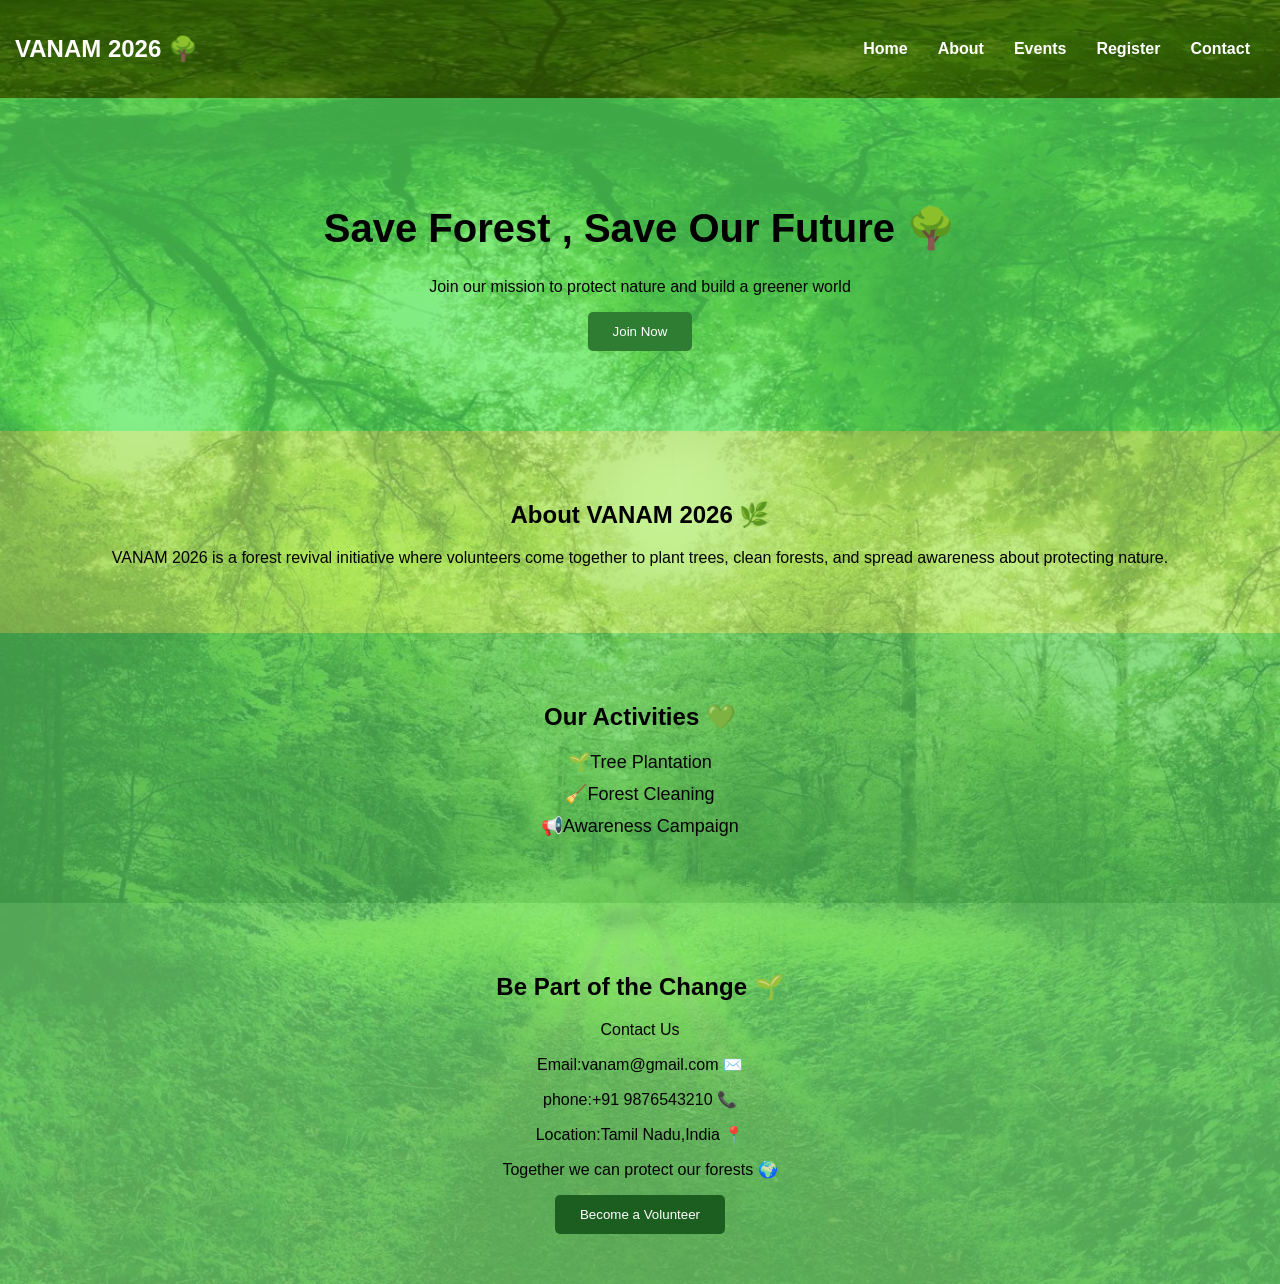
<file: TT project.html/index.html>
<!DOCTYPE html>
<html>
    <head>
        <title>Forest Revival Camp</title>
        <link rel="stylesheet"href="style.css">
    </head>
    <body>
        <nav>
            <h2>VANAM 2026 🌳</h2>
            <a href="#home">Home</a>
            <a href="#about">About</a>
            <a href="#events">Events</a>
            <a href="register.html">Register</a>
            <a href="#contact">Contact</a>
        </nav>
        <div class="hero" id="home">
            <h1>Save Forest , Save Our Future 🌳</h1>
            <p>Join our mission to protect nature and build a greener world</p>
            <a href="register.html">
                <button>Join Now</button>
            </a>
        </div>
        <div class="about" id="about">
            <h2>About VANAM 2026 🌿</h2>
            <p>VANAM 2026 is a forest revival initiative where volunteers come together to plant trees, clean forests, and spread
                awareness about protecting nature.
            </p>
        </div>
        <div class="events" id="events">
            <h2>Our Activities 💚</h2>
            <ul>
                <li>🌱Tree Plantation</li>
                <li>🧹Forest Cleaning</li>
                <li>📢Awareness Campaign</li>
            </ul>
        </div>
        <div class="cta" id="contact">
            <h2>Be Part of the Change 🌱</h2>
            <p>Contact Us</p>
            <p>Email:vanam@gmail.com ✉️</p>
            <p>phone:+91 9876543210 📞</p>
            <p>Location:Tamil Nadu,India 📍</p>
            <p>Together we can protect our forests 🌍</p>
            <a href="register.html">
                <button>Become a Volunteer</button>
            </a>
        </div>
    </body>
</html>
</file>
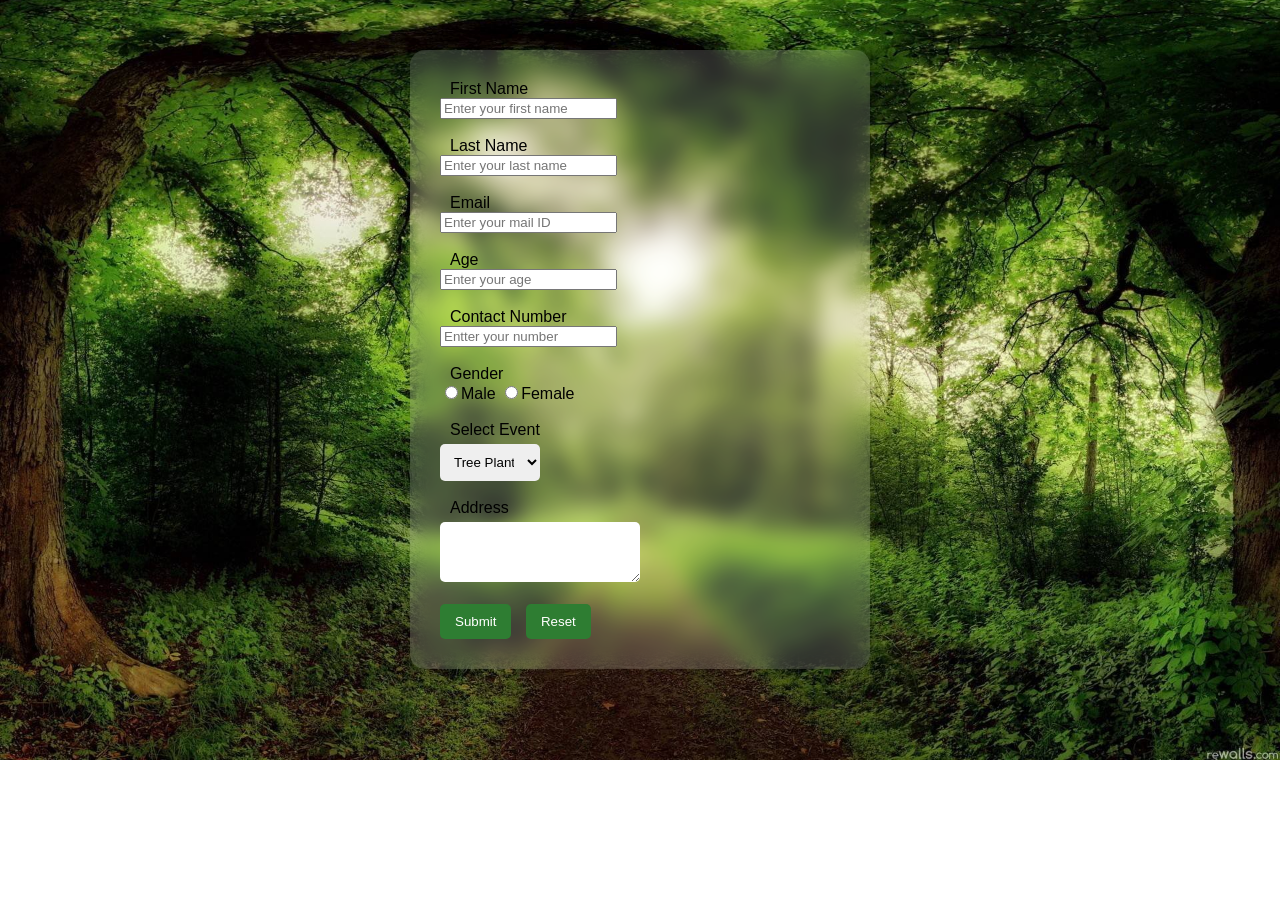
<file: TT project.html/register.html>
<!DOCTYPE html>
<html>
    <head>
        <title>Register Form</title>
        <link rel="stylesheet" href="style.css">
    </head>
    <body>
        <form class="form-box" action="success.html">
            <label>First Name</label><br>
            <input type="text" placeholder="Enter your first name" required><br><br>
            <label>Last Name</label><br>
            <input type="text" placeholder="Enter your last name"><br><br>
            <label>Email</label><br>
            <input type="email" placeholder="Enter your mail ID" required><br><br>
            <label>Age</label><br>
            <input type="number" placeholder="Enter your age" ><br><br>
            <label>Contact Number</label><br>
            <input type="tel" placeholder="Entter your number" pattern="[0-9]{10}"><br><br>
            <label>Gender</label><br>
            <input type="radio" name="gender">Male
            <input type="radio" name="gender">Female <br><br>
            <label>Select Event</label><br>
            <select>
                <option>Tree Plantation</option>
                <option>Forest Cleaning</option>
                <option>Awareness Campaign</option>
            </select><br><br>
            <label>Address</label><br>
            <textarea rows="4" cols="30"></textarea><br><br>
            <button type="Submit">Submit</button>
            <button type="reset">Reset</button>
        </form>
    </body>
</html>
</file>
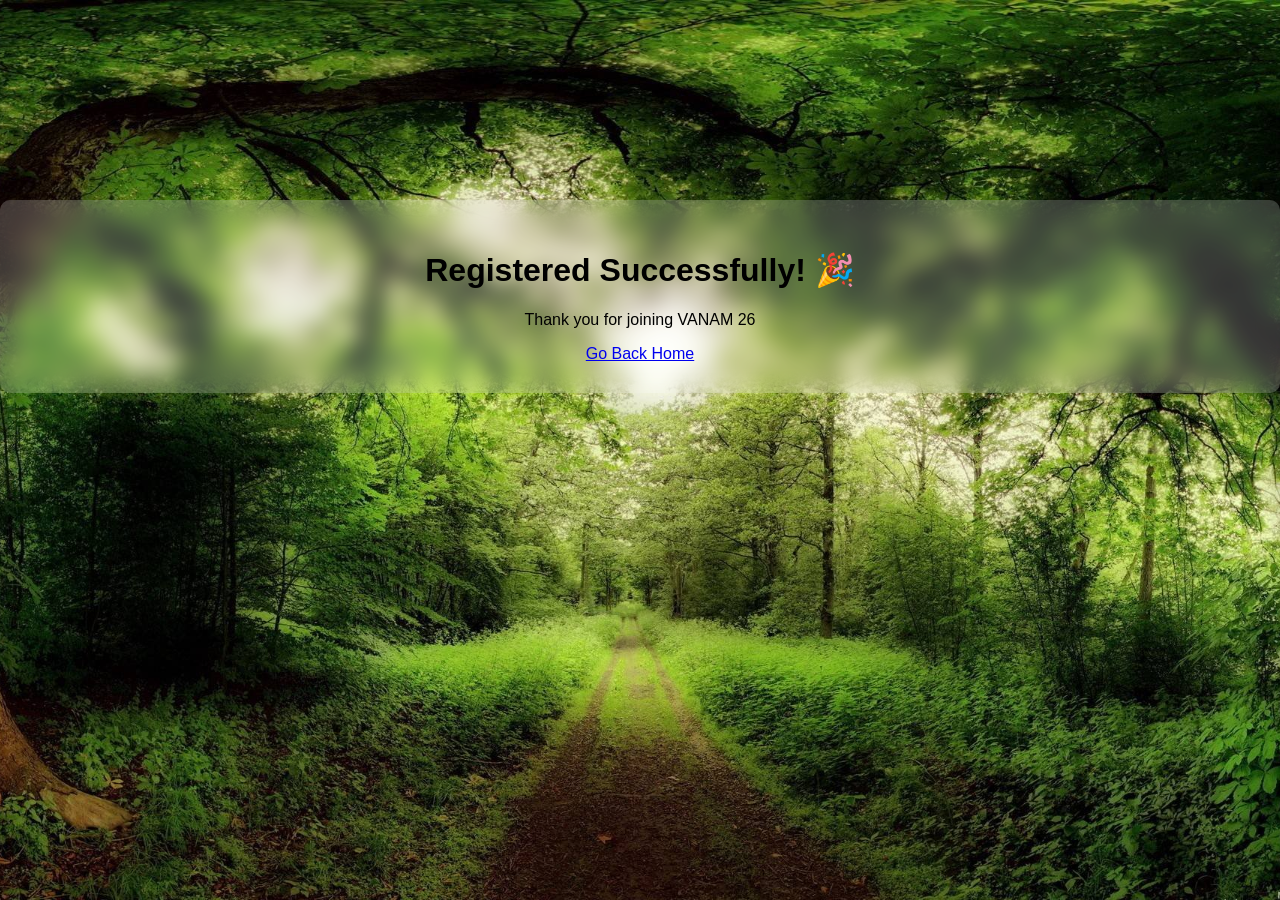
<file: TT project.html/success.html>
<!DOCTYPE.html>
<html>
    <head>
        <title>Success.html</title>
        <link rel="stylesheet" href="style.css">
    </head>
    <body style="text-align:center;padding-top: 200px;">
        <div class="success-box">
            <h1>Registered Successfully! 🎉</h1>
        <p>Thank you for joining VANAM 26</p>
        <a href="index.html">Go Back Home</a>
        </div>
    </body>
</html>
</file>
<file: TT project.html/style.css>
body{
    margin:0 ;
    font-family: Arial, Helvetica, sans-serif;
    background-image: url('forest.jpg');
    background-size: cover;
    background-position: center;
    background-repeat: no-repeat;
}
nav{
    background-color:rgba(58, 106, 4, 0.7);
    padding: 15px;
    display: flex;
    align-items: center;
    position: sticky;
    top: 0;
}
nav h2{
    color: white;
    margin-right: auto;
}
nav a{
    color:white;
    text-decoration: none;
    margin:0 15px;
    font-weight: bold;
}
.button{
    transition: 0.3s;
}
nav a:hover{
    text-decoration: underline;
}
button:hover{
    background-color: #1b5e20;
    cursor:pointer;
}
.hero{
    text-align: center;
    padding: 80px 20px;
    background-color: rgba(87, 240, 100,0.7);
}
.hero h1{
    font-size: 40px;
}
.hero button{
    padding:12px 25px;
    background-color: #2e7d32;
    color: white;
    border: none;
    border-radius: 5px;
}
.about, .events, .cta{
    text-align: center;
    padding:50px 20px ;
    margin-top: 70px auto;
}
.about{
    background-color: rgba(174,236,104,0.7);
    margin:0;
}
.events{
    background-color: rgba(92,214,102,0.7);
    margin: 0;
}
.events ul{
    list-style: none;
    padding:0;
}
.events li{
    margin: 10px 0;
    font-size: 18px;
}
.cta{
    background-color: rgba(117,237,121,0.7);
    margin: 0;
}
.cta button{
    padding: 12px 25px;
    background-color: #1b5e20;
    color: white;
    border: none;
    border-radius: 5px;
}
.form-box{
    max-width: 400px;
    padding: 30px;
    margin: 50px auto;
    background-color: rgba(255,255,255,0.15);
    backdrop-filter: blur(10px);
    border-radius: 15px;
    box-shadow: 0 0 20px rgba(0,0,0,0.2);
}
    
.form-box label,.form-box select,.form-box textarea{
    width:100px ;
    padding:10px ;
    margin-top:5px ;
    border-bottom: 15px;
    border-radius: 5px;
    border: none;
    outline: none;
}
.form-box textarea{
    width:200px;
    padding: 0px;
}
.form-box button {
    padding: 10px 15px;
    background-color: #2e7d32;
    color: white;
    border: none;
    border-radius: 5px;
    margin-right: 10px;
}
.form-box button:hover {
    background-color: #1b5e20;
    cursor: pointer;
}
.success-box{
    background: rgba(255,255,255,0.2);
    padding: 30px;
    border-radius: 10px;
    backdrop-filter: blur(10px);
    text-align: center;
}
</file>
